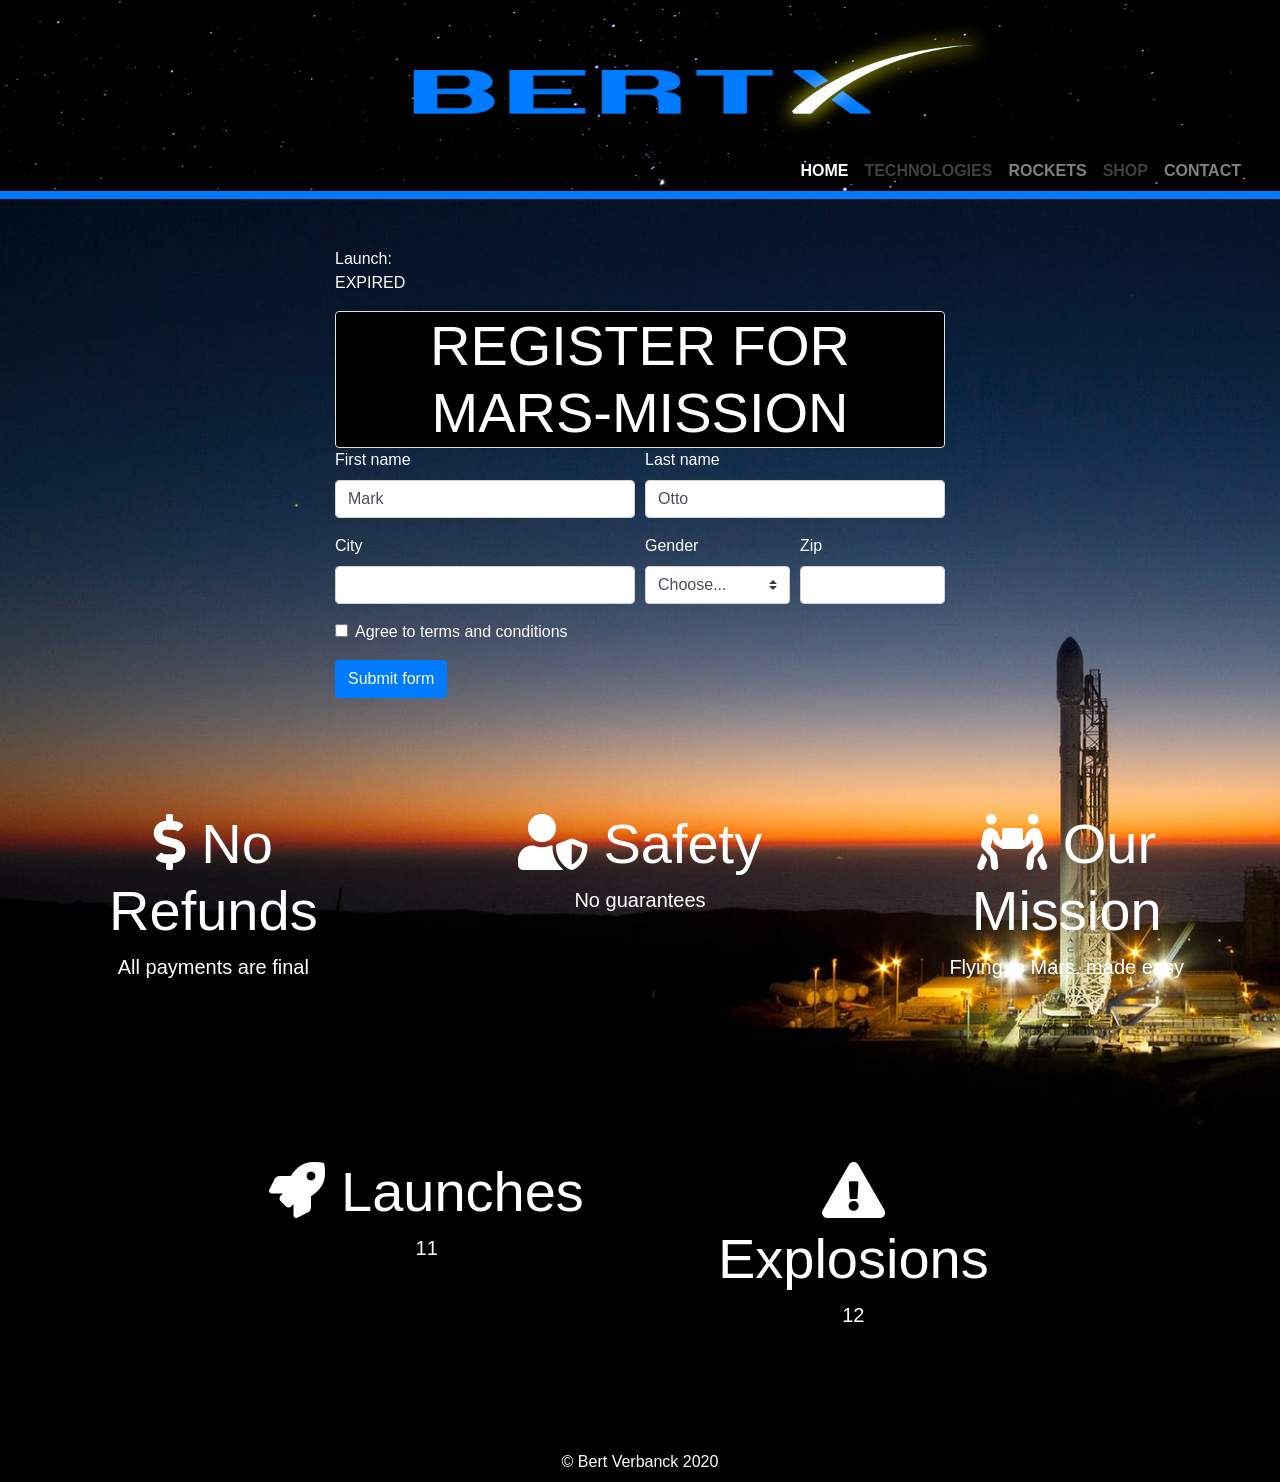
<file: index.html>
<!doctype html>
<html lang="en">
<head>
    <!-- Required meta tags -->
    <meta charset="utf-8">
    <meta name="viewport" content="width=device-width, initial-scale=1, shrink-to-fit=no">

    <!-- Bootstrap CSS -->
    <link rel="stylesheet" href="css/style.css">
    <link rel="stylesheet" href="https://stackpath.bootstrapcdn.com/bootstrap/4.5.0/css/bootstrap.min.css" integrity="sha384-9aIt2nRpC12Uk9gS9baDl411NQApFmC26EwAOH8WgZl5MYYxFfc+NcPb1dKGj7Sk" crossorigin="anonymous">
    <link rel="stylesheet" href="https://cdnjs.cloudflare.com/ajax/libs/font-awesome/5.13.0/css/all.min.css">

    <script>
        // Set the date we're counting down to
        var countDownDate = new Date("Jan 5, 2025 15:37:25").getTime();

        // Update the count down every 1 second
        var x = setInterval(function() {

            // Get today's date and time
            var now = new Date().getTime();

            // Find the distance between now and the count down date
            var distance = countDownDate - now;

            // Time calculations for days, hours, minutes and seconds
            var days = Math.floor(distance / (1000 * 60 * 60 * 24));
            var hours = Math.floor((distance % (1000 * 60 * 60 * 24)) / (1000 * 60 * 60));
            var minutes = Math.floor((distance % (1000 * 60 * 60)) / (1000 * 60));
            var seconds = Math.floor((distance % (1000 * 60)) / 1000);

            // Output the result in an element with id="demo"
            document.getElementById("countdowntomars").innerHTML = days + "d " + hours + "h "
                + minutes + "m " + seconds + "s ";

            // If the count down is over, write some text
            if (distance < 0) {
                clearInterval(x);
                document.getElementById("countdowntomars").innerHTML = "EXPIRED";
            }
        }, 1000);
    </script>

</head>
<div class="container-fluid mb-0 fullpage bg-rocket min-vh-100">

    <div class="row bg-space text-white text-uppercase">
<div class="col text-center">

            <img class="fade-in"src="img/logo.png" width="60%" alt="">

    <nav class="navbar navbar-expand-lg navbar-dark justify-content-center pb-0">

        <button class="navbar-toggler mb-2" type="button" data-toggle="collapse" data-target="#navbarNav" aria-controls="navbarNav" aria-expanded="false" aria-label="Toggle navigation">
            <span class="navbar-toggler-icon"></span>
        </button>
        <div class="collapse navbar-collapse justify-content-end font-weight-bolder" id="navbarNav">
            <ul class="navbar-nav">
                <li class="nav-item active">
                    <a class="nav-link" href="index.html">Home</a>
                </li>

                <li class="nav-item">
                    <a class="nav-link disabled" href="#">Technologies</a>
                </li>
                <li class="nav-item ">
                    <a class="nav-link" href="rockets.html">Rockets</a>
                </li>
                <li class="nav-item">
                    <a class="nav-link disabled" href="#">Shop</a>
                </li>
                <li class="nav-item">
                    <a class="nav-link" href="contact.html">Contact</a>
                </li>

            </ul>
        </div>
    </nav>
        </div>
    </div>




    <div class="row text-white">
        <div class="col text-center bg-primary text-white pr-0 pl-0 pb-1 pt-1">



        </div>
        </div>


<div class="row pt-5 text-white">

    <div class="col-xl-6 offset-xl-3">


        <div class="pb-3">Launch:<div id="countdowntomars"></div></div>



        <div class="display-4 text-center text-uppercase font-weight-normal bg-black border rounded">Register for Mars-mission</div>
        <form class="needs-validation" novalidate>
            <div class="form-row">
                <div class="col-md-6 mb-3">
                    <label for="validationCustom01">First name</label>
                    <input type="text" class="form-control" id="validationCustom01" value="Mark" required>
                    <div class="valid-feedback">
                        Looks good!
                    </div>
                </div>
                <div class="col-md-6 mb-3">
                    <label for="validationCustom02">Last name</label>
                    <input type="text" class="form-control" id="validationCustom02" value="Otto" required>
                    <div class="valid-feedback">
                        Looks good!
                    </div>
                </div>
            </div>
            <div class="form-row">
                <div class="col-md-6 mb-3">
                    <label for="validationCustom03">City</label>
                    <input type="text" class="form-control" id="validationCustom03" required>
                    <div class="invalid-feedback">
                        Please provide a valid city.
                    </div>
                </div>
                <div class="col-md-3 mb-3">
                    <label for="validationCustom04">Gender</label>
                    <select class="custom-select" id="validationCustom04" required>
                        <option selected disabled value="">Choose...</option>
                        <option>Male</option>
                        <option>Female</option>
                        <option>Other</option>
                    </select>
                    <div class="invalid-feedback">
                        Please select a valid state.
                    </div>
                </div>
                <div class="col-md-3 mb-3">
                    <label for="validationCustom05">Zip</label>
                    <input type="text" class="form-control" id="validationCustom05" required>
                    <div class="invalid-feedback">
                        Please provide a valid zip.
                    </div>
                </div>
            </div>
            <div class="form-group">
                <div class="form-check">
                    <input class="form-check-input" type="checkbox" value="" id="invalidCheck" required>
                    <label class="form-check-label" for="invalidCheck">
                        Agree to terms and conditions
                    </label>
                    <div class="invalid-feedback">
                        You must agree before submitting.
                    </div>
                </div>
            </div>
            <button class="btn btn-primary" type="submit">Submit form</button>
        </form>

        <script>
            // Example starter JavaScript for disabling form submissions if there are invalid fields
            (function() {
                'use strict';
                window.addEventListener('load', function() {
                    // Fetch all the forms we want to apply custom Bootstrap validation styles to
                    var forms = document.getElementsByClassName('needs-validation');
                    // Loop over them and prevent submission
                    var validation = Array.prototype.filter.call(forms, function(form) {
                        form.addEventListener('submit', function(event) {
                            if (form.checkValidity() === false) {
                                event.preventDefault();
                                event.stopPropagation();
                            }
                            form.classList.add('was-validated');
                        }, false);
                    });
                }, false);
            })();
        </script>

    </div>
    <div class="col"></div>

</div>
    <div class="row pt-5 text-white">
        <div class="col-xl">
            <div class="jumbotron text-center bg-transparent">
                <h1 class="display-4"><i class="fas fa-dollar-sign"></i> No Refunds</h1>
                <p class="lead">All payments are final</p>

            </div>
        </div>
        <div class="col-xl">
            <div class="jumbotron text-center bg-transparent">
                <h1 class="display-4"><i class="fas fa-user-shield"></i> Safety</h1>
                <p class="lead">No guarantees</p>

            </div>
        </div>
        <div class="col-xl">
            <div class="jumbotron text-center bg-transparent">
                <h1 class="display-4"><i class="fas fa-people-carry"></i> Our Mission</h1>
                <p class="lead">Flying to Mars, made easy</p>

            </div>
        </div>
    </div>

    <div class="row text-white">
        <div class="col-xl-4 offset-xl-2">
            <div class="jumbotron text-center bg-transparent">
                <h1 class="display-4"><i class="fas fa-rocket"></i> Launches</h1>
                <p class="lead">11</p>

            </div>
        </div>
        <div class="col-xl-4">
            <div class="jumbotron text-center bg-transparent">
                <h1 class="display-4"><i class="fas fa-exclamation-triangle"></i> Explosions</h1>
                <p class="lead">12</p>

            </div>
        </div>

    </div>




    




</div>
<footer class="text-white bg-black text-capitalize text-center p-2">© Bert Verbanck 2020</footer>

<!-- Optional JavaScript -->
<!-- jQuery first, then Popper.js, then Bootstrap JS -->
<script src="https://code.jquery.com/jquery-3.5.1.slim.min.js" integrity="sha384-DfXdz2htPH0lsSSs5nCTpuj/zy4C+OGpamoFVy38MVBnE+IbbVYUew+OrCXaRkfj" crossorigin="anonymous"></script>
<script src="https://cdn.jsdelivr.net/npm/popper.js@1.16.0/dist/umd/popper.min.js" integrity="sha384-Q6E9RHvbIyZFJoft+2mJbHaEWldlvI9IOYy5n3zV9zzTtmI3UksdQRVvoxMfooAo" crossorigin="anonymous"></script>
<script src="https://stackpath.bootstrapcdn.com/bootstrap/4.5.0/js/bootstrap.min.js" integrity="sha384-OgVRvuATP1z7JjHLkuOU7Xw704+h835Lr+6QL9UvYjZE3Ipu6Tp75j7Bh/kR0JKI" crossorigin="anonymous"></script>
</body>
</html>
</file>
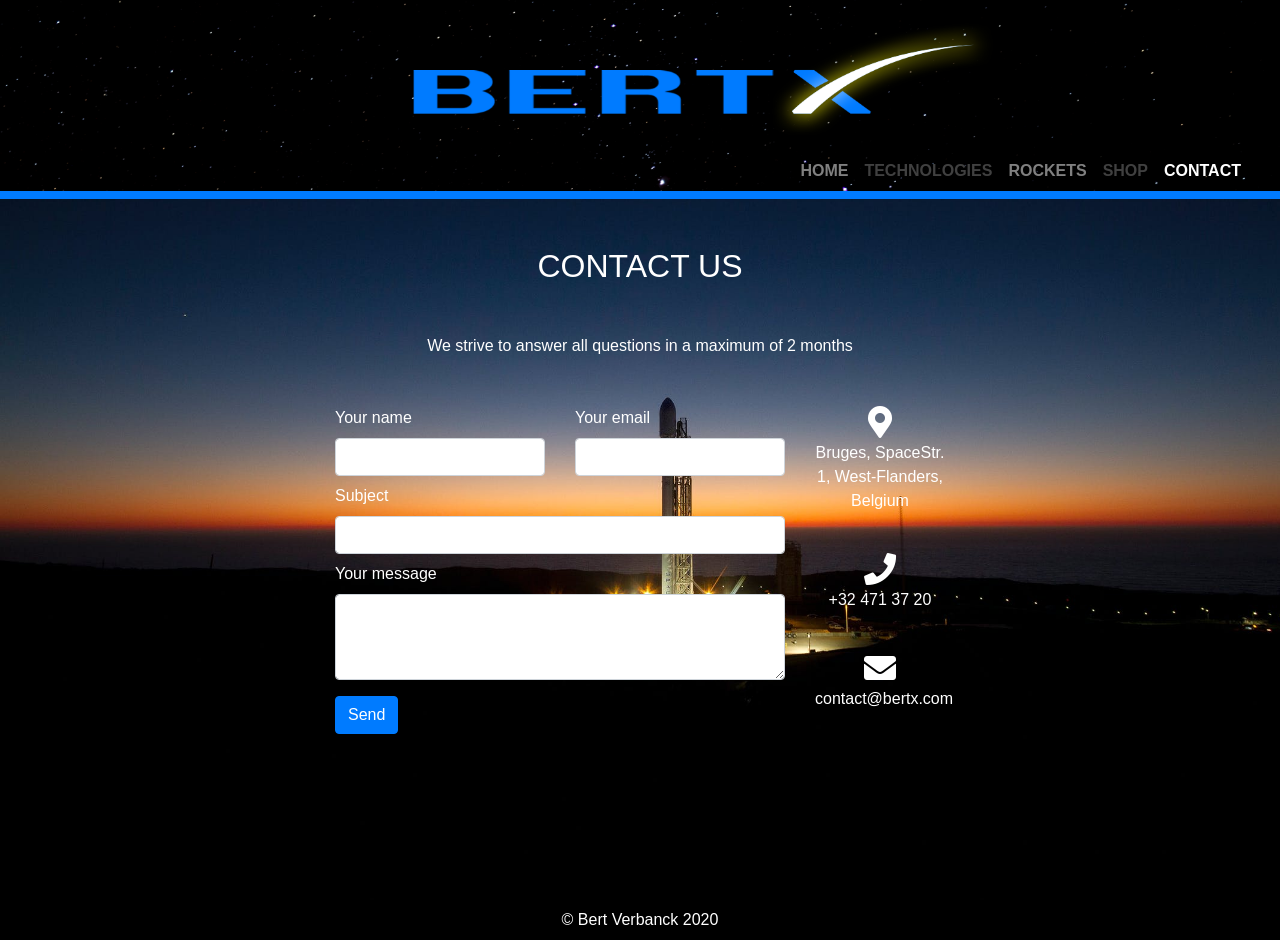
<file: contact.html>
<!doctype html>
<html lang="en">
<head>
    <!-- Required meta tags -->
    <meta charset="utf-8">
    <meta name="viewport" content="width=device-width, initial-scale=1, shrink-to-fit=no">

    <!-- Bootstrap CSS -->
    <link rel="stylesheet" href="css/style.css">
    <link rel="stylesheet" href="https://stackpath.bootstrapcdn.com/bootstrap/4.5.0/css/bootstrap.min.css" integrity="sha384-9aIt2nRpC12Uk9gS9baDl411NQApFmC26EwAOH8WgZl5MYYxFfc+NcPb1dKGj7Sk" crossorigin="anonymous">
    <link rel="stylesheet" href="https://cdnjs.cloudflare.com/ajax/libs/font-awesome/5.13.0/css/all.min.css">

</head>
<div class="container-fluid mb-0 fullpage bg-rocket min-vh-100">

    <div class="row bg-space text-white text-uppercase">
        <div class="col text-center">

            <img class="fade-in"src="img/logo.png" width="60%" alt="">

            <nav class="navbar navbar-expand-lg navbar-dark justify-content-center pb-0">

                <button class="navbar-toggler mb-2" type="button" data-toggle="collapse" data-target="#navbarNav" aria-controls="navbarNav" aria-expanded="false" aria-label="Toggle navigation">
                    <span class="navbar-toggler-icon"></span>
                </button>
                <div class="collapse navbar-collapse justify-content-end font-weight-bolder" id="navbarNav">
                    <ul class="navbar-nav">
                        <li class="nav-item">
                            <a class="nav-link" href="index.html">Home</a>
                        </li>

                        <li class="nav-item">
                            <a class="nav-link disabled" href="#">Technologies</a>
                        </li>
                        <li class="nav-item ">
                            <a class="nav-link" href="rockets.html">Rockets</a>
                        </li>
                        <li class="nav-item">
                            <a class="nav-link disabled" href="#">Shop</a>
                        </li>
                        <li class="nav-item active">
                            <a class="nav-link" href="contact.html">Contact</a>
                        </li>

                    </ul>
                </div>
            </nav>
        </div>
    </div>



    <!--BLUE DIVIDER-->
    <div class="row text-white">
        <div class="col text-center bg-primary text-white pr-0 pl-0 pb-1 pt-1">
        </div>
    </div>
    <!--END BLUE DIVIDER-->
<div class="row">

    <div class="col text-center text-white h2 m-5 slide-in-left">CONTACT US</div>


</div>
    <div class="row pb-5">
        <div class="col-xl-6 offset-xl-3 text-white">


            <!-- Section: Contact v.2 -->

                <!-- Section heading -->
                <!-- Section description -->
                <p class="text-center w-responsive mx-auto mb-5 slide-in-left">

                    We strive to answer all questions in a maximum of 2 months

                </p>

                <!-- Grid row -->
                <div class="row">

                    <!-- Grid column -->
                    <div class="col-md-9 mb-md-0 mb-5">

                        <form>

                            <!-- Grid row -->
                            <div class="row">

                                <!-- Grid column -->
                                <div class="col-md-6">
                                    <div class="md-form mb-0"><label for="contact-name" class="">Your name</label>
                                        <input type="text" id="contact-name" class="form-control">

                                    </div>
                                </div>
                                <!-- Grid column -->

                                <!-- Grid column -->
                                <div class="col-md-6">
                                    <div class="md-form mb-0">
                                        <label for="contact-email" class="">Your email</label>
                                        <input type="text" id="contact-email" class="form-control">

                                    </div>
                                </div>
                                <!-- Grid column -->

                            </div>
                            <!-- Grid row -->

                            <!-- Grid row -->
                            <div class="row">

                                <!-- Grid column -->
                                <div class="col-md-12">
                                    <div class="md-form mb-0">
                                        <label for="contact-Subject" class="my-2">Subject</label>
                                        <input type="text" id="contact-Subject" class="form-control">

                                    </div>
                                </div>
                                <!-- Grid column -->

                            </div>
                            <!-- Grid row -->

                            <!-- Grid row -->
                            <div class="row">

                                <!-- Grid column -->
                                <div class="col-md-12">
                                    <div class="md-form">
                                        <label class="pt-2" for="contact-message">Your message</label>
                                        <textarea id="contact-message" class="form-control md-textarea" rows="3"></textarea>

                                    </div>
                                </div>
                                <!-- Grid column -->

                            </div>
                            <!-- Grid row -->

                        </form>

                        <div class="text-center text-md-left">
                            <a class="btn btn-primary btn-md mt-3">Send</a>
                        </div>

                    </div>
                    <!-- Grid column -->

                    <!-- Grid column -->
                    <div class="col-md-3 text-center">
                        <ul class="list-unstyled mb-0">
                            <li>
                                <i class="fas fa-map-marker-alt fa-2x blue-text"></i>
                                <p>Bruges, SpaceStr. 1, West-Flanders, Belgium</p>
                            </li>
                            <li>
                                <i class="fas fa-phone fa-2x mt-4 blue-text"></i>
                                <p>+32 471 37 20 </p>
                            </li>
                            <li>
                                <i class="fas fa-envelope fa-2x mt-4 blue-text"></i>
                                <p class="mb-0">contact@bertx.com</p>
                            </li>
                        </ul>
                    </div>
                    <!-- Grid column -->

                </div>
                <!-- Grid row -->

            </section>
            <!-- Section: Contact v.2 -->

        </div>
    </div>










</div>
<footer class="text-white bg-black text-capitalize text-center p-2">© Bert Verbanck 2020

</footer>

<!-- Optional JavaScript -->
<!-- jQuery first, then Popper.js, then Bootstrap JS -->
<script src="https://code.jquery.com/jquery-3.5.1.slim.min.js" integrity="sha384-DfXdz2htPH0lsSSs5nCTpuj/zy4C+OGpamoFVy38MVBnE+IbbVYUew+OrCXaRkfj" crossorigin="anonymous"></script>
<script src="https://cdn.jsdelivr.net/npm/popper.js@1.16.0/dist/umd/popper.min.js" integrity="sha384-Q6E9RHvbIyZFJoft+2mJbHaEWldlvI9IOYy5n3zV9zzTtmI3UksdQRVvoxMfooAo" crossorigin="anonymous"></script>
<script src="https://stackpath.bootstrapcdn.com/bootstrap/4.5.0/js/bootstrap.min.js" integrity="sha384-OgVRvuATP1z7JjHLkuOU7Xw704+h835Lr+6QL9UvYjZE3Ipu6Tp75j7Bh/kR0JKI" crossorigin="anonymous"></script>
</body>
</html>
</file>
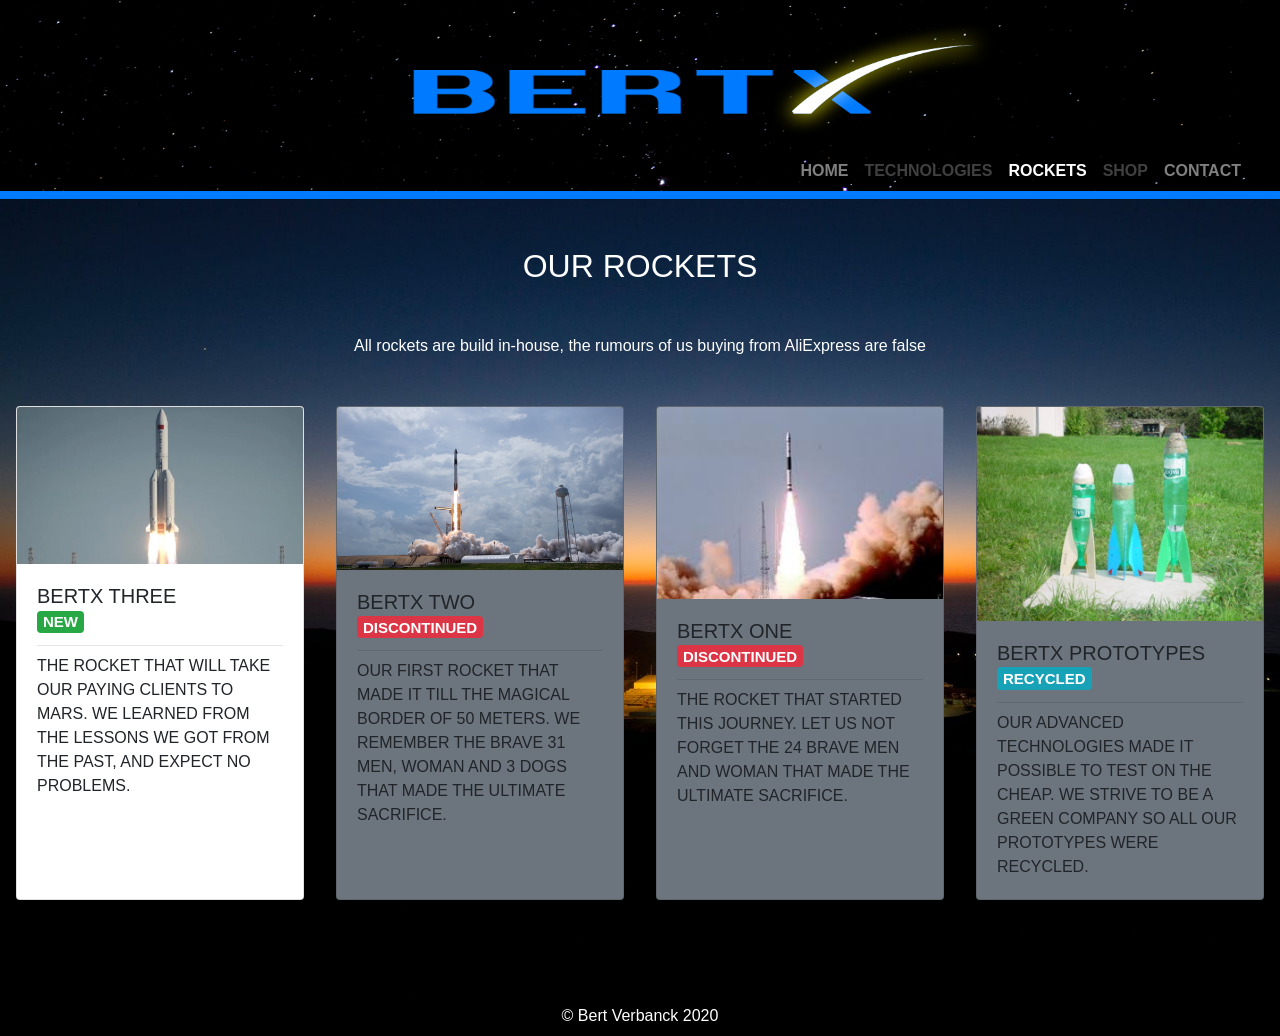
<file: rockets.html>
<!doctype html>
<html lang="en">
<head>
    <!-- Required meta tags -->
    <meta charset="utf-8">
    <meta name="viewport" content="width=device-width, initial-scale=1, shrink-to-fit=no">

    <!-- Bootstrap CSS -->
    <link rel="stylesheet" href="css/style.css">
    <link rel="stylesheet" href="https://stackpath.bootstrapcdn.com/bootstrap/4.5.0/css/bootstrap.min.css" integrity="sha384-9aIt2nRpC12Uk9gS9baDl411NQApFmC26EwAOH8WgZl5MYYxFfc+NcPb1dKGj7Sk" crossorigin="anonymous">
    <link rel="stylesheet" href="https://cdnjs.cloudflare.com/ajax/libs/font-awesome/5.13.0/css/all.min.css">



</head>
<div class="container-fluid mb-0 fullpage bg-rocket min-vh-100">

    <div class="row bg-space text-white text-uppercase">
        <div class="col text-center">

            <img class="fade-in"src="img/logo.png" width="60%" alt="">

            <nav class="navbar navbar-expand-lg navbar-dark justify-content-center pb-0">

                <button class="navbar-toggler mb-2" type="button" data-toggle="collapse" data-target="#navbarNav" aria-controls="navbarNav" aria-expanded="false" aria-label="Toggle navigation">
                    <span class="navbar-toggler-icon"></span>
                </button>
                <div class="collapse navbar-collapse justify-content-end font-weight-bolder" id="navbarNav">
                    <ul class="navbar-nav">
                        <li class="nav-item">
                            <a class="nav-link" href="index.html">Home</a>
                        </li>

                        <li class="nav-item">
                            <a class="nav-link disabled" href="#">Technologies</a>
                        </li>
                        <li class="nav-item ">
                            <a class="nav-link active" href="rockets.html">Rockets</a>
                        </li>
                        <li class="nav-item">
                            <a class="nav-link disabled" href="#">Shop</a>
                        </li>
                        <li class="nav-item">
                            <a class="nav-link" href="contact.html">Contact</a>
                        </li>

                    </ul>
                </div>
            </nav>
        </div>
    </div>



    <!--BLUE DIVIDER-->
    <div class="row text-white">
        <div class="col text-center bg-primary text-white pr-0 pl-0 pb-1 pt-1">
        </div>
    </div>
    <!--END BLUE DIVIDER-->
<div class="row">

    <div class="col text-center text-white">
        <div class="h2 m-5 slide-in-left">OUR ROCKETS</div>
<p class="m-5 slide-in-left">All rockets are build in-house, the rumours of us buying from AliExpress are false </p>
    </div>



</div>
    <div class="row pb-5 slide-in-bottom">

        <div class="col-xl-3 mb-5 d-flex justify-content-center">

            <div class="card text-uppercase bounce-top hoverjq" style="width: 18rem;">
                <img class="card-img-top" src="img/carousel/4.jpg" alt="Card image cap">
                <div class="card-body">


                    <h5 class="card-title">Bertx Three<div class="h5">
                        <span class="badge badge-success">New</span></div></h5>
                    <hr class="my-2">
                    <p class="card-text">The rocket that will take our paying clients to mars. We learned from the lessons we got from the past, and expect no problems.</p>
                </div>
            </div>

        </div>

        <div class="col-xl-3 mb-5 d-flex justify-content-center" >
            <div class="card text-uppercase bg-secondary bounce-top" style="width: 18rem;">
                <img class="card-img-top" src="img/carousel/1.jpg" alt="Card image cap">
                <div class="card-body">

                    <h5 class="card-title">Bertx Two<div class="h5">
                        <span class="badge badge-danger">Discontinued</span></div></h5>
                    <hr class="my-2">
                <p class="card-text">Our first rocket that made it till the magical border of 50 meters. We remember the brave 31 men, woman and 3 dogs that made the ultimate sacrifice.</p>
                </div>
            </div>


        </div>


        <div class="col-xl-3 mb-5 d-flex justify-content-center">
            <div class="card text-uppercase bg-secondary bounce-top" style="width: 18rem;">
                <img class="card-img-top" src="img/carousel/8.jpg" alt="Card image cap">
                <div class="card-body">



                    <h5 class="card-title">Bertx one<div class="h5">
                        <span class="badge badge-danger">Discontinued</span></div></h5>
                    <hr class="my-2">
                    <p class="card-text">The rocket that started this journey. Let us not forget the 24 brave men and woman that made the ultimate sacrifice.</p>
                </div>
            </div>

        </div>

        <div class="col-xl-3 mb-5 d-flex justify-content-center">
            <div class="card text-uppercase bg-secondary bounce-top" style="width: 18rem;">
                <img class="card-img-top" src="img/carousel/6.jpg" alt="Card image cap">
                <div class="card-body">

                    <h5 class="card-title">Bertx prototypes<div class="h5">
                        <span class="badge badge-info">recycled</span></div></h5>
                    <hr class="my-2">
                    <p class="card-text">Our advanced technologies made it possible to test on the cheap. We strive to be a green company so all our prototypes were recycled.</p>
                </div>
            </div>

        </div>


    </div>










</div>
<footer class="text-white bg-black text-capitalize text-center p-2">© Bert Verbanck 2020

</footer>

<!-- Optional JavaScript -->
<!-- jQuery first, then Popper.js, then Bootstrap JS -->
<script src="https://code.jquery.com/jquery-3.5.1.slim.min.js" integrity="sha384-DfXdz2htPH0lsSSs5nCTpuj/zy4C+OGpamoFVy38MVBnE+IbbVYUew+OrCXaRkfj" crossorigin="anonymous"></script>
<script src="https://cdn.jsdelivr.net/npm/popper.js@1.16.0/dist/umd/popper.min.js" integrity="sha384-Q6E9RHvbIyZFJoft+2mJbHaEWldlvI9IOYy5n3zV9zzTtmI3UksdQRVvoxMfooAo" crossorigin="anonymous"></script>
<script src="https://stackpath.bootstrapcdn.com/bootstrap/4.5.0/js/bootstrap.min.js" integrity="sha384-OgVRvuATP1z7JjHLkuOU7Xw704+h835Lr+6QL9UvYjZE3Ipu6Tp75j7Bh/kR0JKI" crossorigin="anonymous"></script>
<!-- JQUERY CODE TESTING -->

<script>
    $(document).ready(function(){
        $(".hoverjq").hover(function(){
            $(".hoverjq").fadein();
        });
    });
</script>

</body>
</html>
</file>
<file: css/style.css>
.slide-in-bottom {
    -webkit-animation: slide-in-bottom 0.5s cubic-bezier(0.250, 0.460, 0.450, 0.940) both;
    animation: slide-in-bottom 0.5s cubic-bezier(0.250, 0.460, 0.450, 0.940) both;
}

.slide-in-left {
    -webkit-animation: slide-in-left 0.5s cubic-bezier(0.250, 0.460, 0.450, 0.940) both;
    animation: slide-in-left 0.5s cubic-bezier(0.250, 0.460, 0.450, 0.940) both;
}

.bounce-top {
    -webkit-animation: bounce-top 0.9s both;
    animation: bounce-top 0.9s both;
}

#logostart {
    width: 50%;
}

#lightupbox:hover {
    background-image: url("../img/bg2.jpg");
    background-size: cover;
}

#lightupbox2:hover {
    background-image: url("../img/bg.jpg");
    background-size: cover;
}

.bg-space
{
    background-image: url("../img/bg2.jpg");
    background-size: cover;
}

#pic {
    width: 100%;
}

html,body{
    height: 100%;

}

.bg-rocket
{
    background-image: url("../img/rocket.jpeg");
    background-color: black;
    background-size: cover;
}

.kenburns-top {
    -webkit-animation: kenburns-top 5s ease-out both;
    animation: kenburns-top 5s ease-out both;
}

.bg-black {
    background-color: black;
}

.active {
    border-bottom-left-radius: 0px !important;
    border-bottom-right-radius: 0px !important;
}

.fade-in {
    -webkit-animation: fade-in 4s cubic-bezier(0.390, 0.575, 0.565, 1.000) both;
    animation: fade-in 4s cubic-bezier(0.390, 0.575, 0.565, 1.000) both;
}

/* ----------------------------------------------
 * Generated by Animista on 2020-6-13 3:15:19
 * Licensed under FreeBSD License.
 * See http://animista.net/license for more info.
 * w: http://animista.net, t: @cssanimista
 * ---------------------------------------------- */

/**
 * ----------------------------------------
 * animation slide-in-top
 * ----------------------------------------
 */
@-webkit-keyframes slide-in-top {
    0% {
        -webkit-transform: translateY(-1000px);
        transform: translateY(-1000px);
        opacity: 0;
    }
    100% {
        -webkit-transform: translateY(0);
        transform: translateY(0);
        opacity: 1;
    }
}
@keyframes slide-in-top {
    0% {
        -webkit-transform: translateY(-1000px);
        transform: translateY(-1000px);
        opacity: 0;
    }
    100% {
        -webkit-transform: translateY(0);
        transform: translateY(0);
        opacity: 1;
    }
}

/* ----------------------------------------------
 * Generated by Animista on 2020-6-13 3:17:33
 * Licensed under FreeBSD License.
 * See http://animista.net/license for more info.
 * w: http://animista.net, t: @cssanimista
 * ---------------------------------------------- */

/**
 * ----------------------------------------
 * animation fade-in
 * ----------------------------------------
 */
@-webkit-keyframes fade-in {
    0% {
        opacity: 0;
    }
    100% {
        opacity: 1;
    }
}
@keyframes fade-in {
    0% {
        opacity: 0;
    }
    100% {
        opacity: 1;
    }
}

/* ----------------------------------------------
 * Generated by Animista on 2020-6-13 3:21:5
 * Licensed under FreeBSD License.
 * See http://animista.net/license for more info.
 * w: http://animista.net, t: @cssanimista
 * ---------------------------------------------- */

/**
 * ----------------------------------------
 * animation kenburns-top
 * ----------------------------------------
 */
@-webkit-keyframes kenburns-top {
    0% {
        -webkit-transform: scale(1) translateY(0);
        transform: scale(1) translateY(0);
        -webkit-transform-origin: 50% 16%;
        transform-origin: 50% 16%;
    }
    100% {
        -webkit-transform: scale(1.25) translateY(-15px);
        transform: scale(1.25) translateY(-15px);
        -webkit-transform-origin: top;
        transform-origin: top;
    }
}
@keyframes kenburns-top {
    0% {
        -webkit-transform: scale(1) translateY(0);
        transform: scale(1) translateY(0);
        -webkit-transform-origin: 50% 16%;
        transform-origin: 50% 16%;
    }
    100% {
        -webkit-transform: scale(1.25) translateY(-15px);
        transform: scale(1.25) translateY(-15px);
        -webkit-transform-origin: top;
        transform-origin: top;
    }
}


/* ----------------------------------------------
 * Generated by Animista on 2020-6-16 1:50:21
 * Licensed under FreeBSD License.
 * See http://animista.net/license for more info.
 * w: http://animista.net, t: @cssanimista
 * ---------------------------------------------- */

/**
 * ----------------------------------------
 * animation bounce-top
 * ----------------------------------------
 */
@-webkit-keyframes bounce-top {
    0% {
        -webkit-transform: translateY(-45px);
        transform: translateY(-45px);
        -webkit-animation-timing-function: ease-in;
        animation-timing-function: ease-in;
        opacity: 1;
    }
    24% {
        opacity: 1;
    }
    40% {
        -webkit-transform: translateY(-24px);
        transform: translateY(-24px);
        -webkit-animation-timing-function: ease-in;
        animation-timing-function: ease-in;
    }
    65% {
        -webkit-transform: translateY(-12px);
        transform: translateY(-12px);
        -webkit-animation-timing-function: ease-in;
        animation-timing-function: ease-in;
    }
    82% {
        -webkit-transform: translateY(-6px);
        transform: translateY(-6px);
        -webkit-animation-timing-function: ease-in;
        animation-timing-function: ease-in;
    }
    93% {
        -webkit-transform: translateY(-4px);
        transform: translateY(-4px);
        -webkit-animation-timing-function: ease-in;
        animation-timing-function: ease-in;
    }
    25%,
    55%,
    75%,
    87% {
        -webkit-transform: translateY(0px);
        transform: translateY(0px);
        -webkit-animation-timing-function: ease-out;
        animation-timing-function: ease-out;
    }
    100% {
        -webkit-transform: translateY(0px);
        transform: translateY(0px);
        -webkit-animation-timing-function: ease-out;
        animation-timing-function: ease-out;
        opacity: 1;
    }
}
@keyframes bounce-top {
    0% {
        -webkit-transform: translateY(-45px);
        transform: translateY(-45px);
        -webkit-animation-timing-function: ease-in;
        animation-timing-function: ease-in;
        opacity: 1;
    }
    24% {
        opacity: 1;
    }
    40% {
        -webkit-transform: translateY(-24px);
        transform: translateY(-24px);
        -webkit-animation-timing-function: ease-in;
        animation-timing-function: ease-in;
    }
    65% {
        -webkit-transform: translateY(-12px);
        transform: translateY(-12px);
        -webkit-animation-timing-function: ease-in;
        animation-timing-function: ease-in;
    }
    82% {
        -webkit-transform: translateY(-6px);
        transform: translateY(-6px);
        -webkit-animation-timing-function: ease-in;
        animation-timing-function: ease-in;
    }
    93% {
        -webkit-transform: translateY(-4px);
        transform: translateY(-4px);
        -webkit-animation-timing-function: ease-in;
        animation-timing-function: ease-in;
    }
    25%,
    55%,
    75%,
    87% {
        -webkit-transform: translateY(0px);
        transform: translateY(0px);
        -webkit-animation-timing-function: ease-out;
        animation-timing-function: ease-out;
    }
    100% {
        -webkit-transform: translateY(0px);
        transform: translateY(0px);
        -webkit-animation-timing-function: ease-out;
        animation-timing-function: ease-out;
        opacity: 1;
    }
}

/* ----------------------------------------------
 * Generated by Animista on 2020-6-16 1:54:13
 * Licensed under FreeBSD License.
 * See http://animista.net/license for more info.
 * w: http://animista.net, t: @cssanimista
 * ---------------------------------------------- */

/**
 * ----------------------------------------
 * animation slide-in-left
 * ----------------------------------------
 */
@-webkit-keyframes slide-in-left {
    0% {
        -webkit-transform: translateX(-1000px);
        transform: translateX(-1000px);
        opacity: 0;
    }
    100% {
        -webkit-transform: translateX(0);
        transform: translateX(0);
        opacity: 1;
    }
}
@keyframes slide-in-left {
    0% {
        -webkit-transform: translateX(-1000px);
        transform: translateX(-1000px);
        opacity: 0;
    }
    100% {
        -webkit-transform: translateX(0);
        transform: translateX(0);
        opacity: 1;
    }
}

/* ----------------------------------------------
 * Generated by Animista on 2020-6-16 1:58:39
 * Licensed under FreeBSD License.
 * See http://animista.net/license for more info.
 * w: http://animista.net, t: @cssanimista
 * ---------------------------------------------- */

/**
 * ----------------------------------------
 * animation slide-in-bottom
 * ----------------------------------------
 */
@-webkit-keyframes slide-in-bottom {
    0% {
        -webkit-transform: translateY(1000px);
        transform: translateY(1000px);
        opacity: 0;
    }
    100% {
        -webkit-transform: translateY(0);
        transform: translateY(0);
        opacity: 1;
    }
}
@keyframes slide-in-bottom {
    0% {
        -webkit-transform: translateY(1000px);
        transform: translateY(1000px);
        opacity: 0;
    }
    100% {
        -webkit-transform: translateY(0);
        transform: translateY(0);
        opacity: 1;
    }
}
</file>
